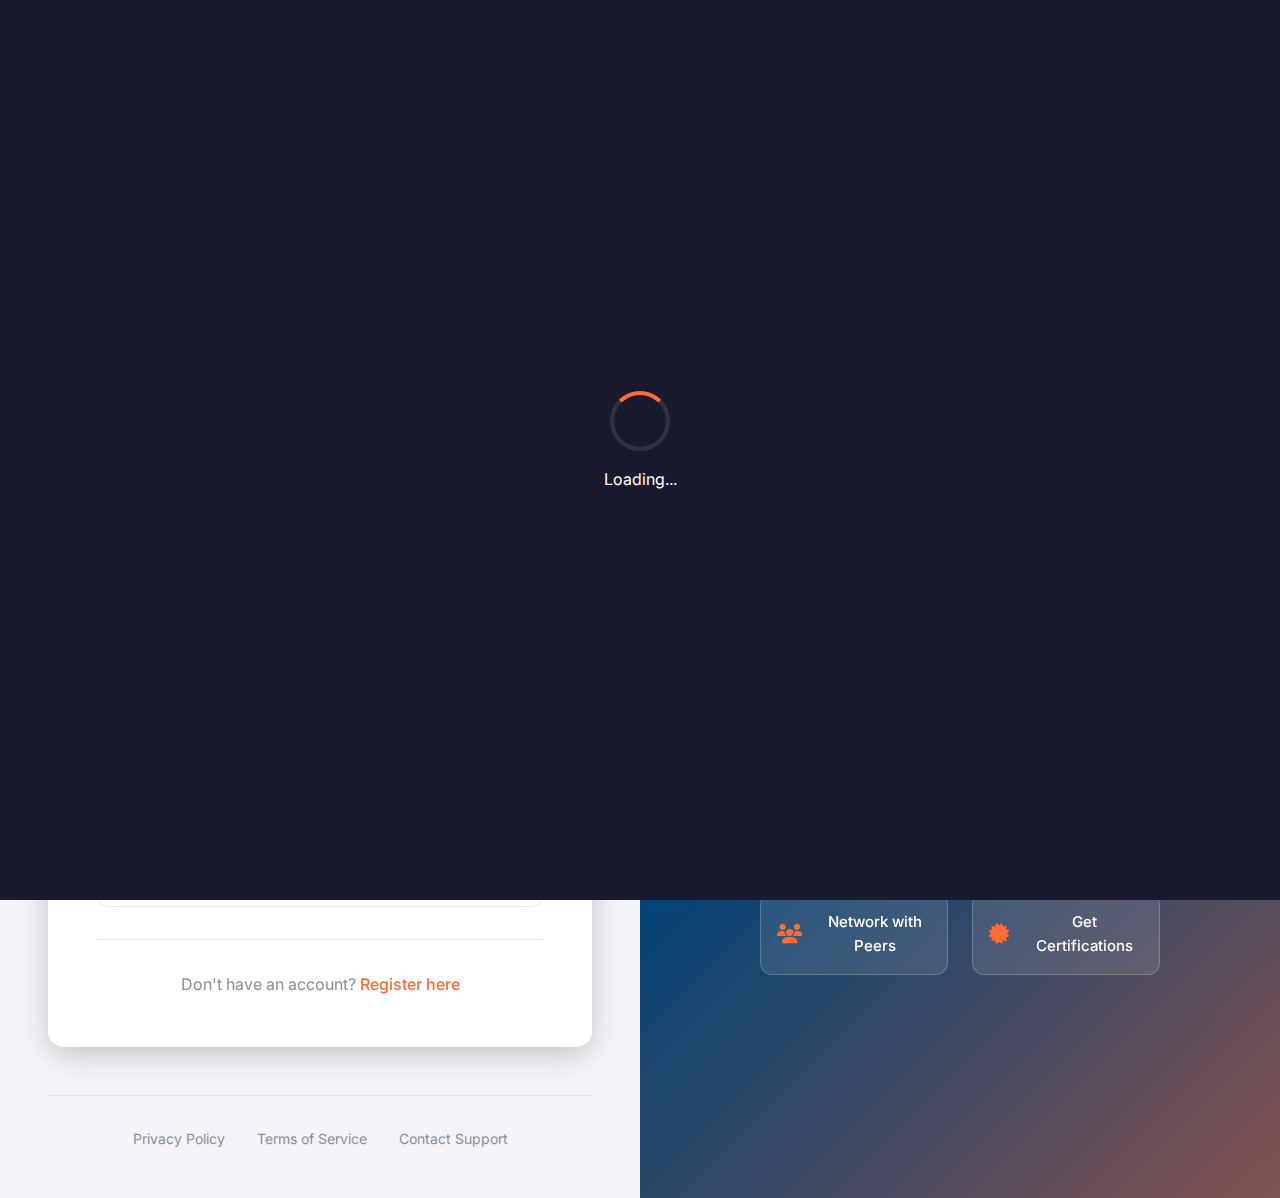
<file: login.html>
<!DOCTYPE html>
<html lang="en">
<head>
    <meta charset="UTF-8">
    <meta name="viewport" content="width=device-width, initial-scale=1.0">
    <title>Login | TechnoFest 2024 | Cybersecurity Department</title>
    <link rel="stylesheet" href="styles/styles.css">
    <link rel="stylesheet" href="styles/auth.css">
    <link rel="preconnect" href="https://fonts.googleapis.com">
    <link rel="preconnect" href="https://fonts.gstatic.com" crossorigin>
    <link href="https://fonts.googleapis.com/css2?family=Poppins:wght@300;400;500;600;700&family=Inter:wght@300;400;500;600&display=swap" rel="stylesheet">
    <link rel="stylesheet" href="https://cdnjs.cloudflare.com/ajax/libs/font-awesome/6.4.0/css/all.min.css">
</head>
<body>
    <!-- Loading Screen -->
    <div class="loading-screen">
        <div class="loading-spinner">
            <div class="spinner-circle"></div>
            <p>Loading...</p>
        </div>
    </div>

    <!-- Auth Container -->
    <div class="auth-container">
        <!-- Left Side - Form -->
        <div class="auth-form-container">
            <div class="auth-header">
                <a href="index.html" class="back-home">
                    <i class="fas fa-arrow-left"></i> Back to Home
                </a>
                <div class="auth-logo">
                    <i class="fas fa-shield-alt"></i>
                    <div>
                        <h2>Sri Nidhi College of Engineering</h2>
                        <p>Cybersecurity Department</p>
                    </div>
                </div>
            </div>

            <div class="auth-card glass-effect">
                <div class="auth-card-header">
                    <h1>Welcome Back</h1>
                    <p>Sign in to your TechnoFest account</p>
                </div>

                <!-- Alert Messages -->
                <div class="alert" id="alertMessage" style="display: none;">
                    <i class="fas fa-exclamation-circle"></i>
                    <span id="alertText"></span>
                </div>

                <!-- Login Form -->
                <form id="loginForm">
                    <div class="form-group">
                        <label for="email" class="form-label">
                            <i class="fas fa-envelope"></i> Email Address
                        </label>
                        <input type="email" id="email" class="form-control" 
                               placeholder="Enter your email" required>
                        <div class="form-text error" id="emailError"></div>
                    </div>

                    <div class="form-group">
                        <label for="password" class="form-label">
                            <i class="fas fa-lock"></i> Password
                        </label>
                        <div class="password-input">
                            <input type="password" id="password" class="form-control" 
                                   placeholder="Enter your password" required>
                            <button type="button" class="password-toggle" id="passwordToggle">
                                <i class="fas fa-eye"></i>
                            </button>
                        </div>
                        <div class="form-text error" id="passwordError"></div>
                    </div>

                    <div class="form-options">
                        <div class="form-check">
                            <input type="checkbox" id="rememberMe" class="form-check-input">
                            <label for="rememberMe" class="form-check-label">Remember me</label>
                        </div>
                        <a href="#" class="forgot-password" id="forgotPassword">
                            Forgot Password?
                        </a>
                    </div>

                    <button type="submit" class="btn-primary btn-auth" id="loginBtn">
                        <span>Sign In</span>
                        <i class="fas fa-sign-in-alt"></i>
                        <i class="fas fa-spinner fa-spin" id="loginSpinner" style="display: none;"></i>
                    </button>
                </form>

                <div class="divider">
                    <span>OR</span>
                </div>

                <button class="btn-google" id="googleLoginBtn">
                    <i class="fab fa-google"></i>
                    <span>Sign in with Google</span>
                </button>

                <div class="auth-footer">
                    <p>Don't have an account? <a href="register.html">Register here</a></p>
                </div>
            </div>

            <div class="auth-footer-links">
                <a href="#">Privacy Policy</a>
                <a href="#">Terms of Service</a>
                <a href="#">Contact Support</a>
            </div>
        </div>

        <!-- Right Side - Background -->
        <div class="auth-background">
            <div class="background-overlay"></div>
            <div class="background-content">
                <div class="floating-icons">
                    <i class="fas fa-shield-alt"></i>
                    <i class="fas fa-lock"></i>
                    <i class="fas fa-code"></i>
                    <i class="fas fa-network-wired"></i>
                    <i class="fas fa-user-shield"></i>
                </div>
                <div class="background-text">
                    <h2>Join TechnoFest 2024</h2>
                    <p>Experience cutting-edge cybersecurity events, workshops, and competitions. Connect with experts and showcase your skills.</p>
                    <div class="background-features">
                        <div class="feature">
                            <i class="fas fa-calendar-check"></i>
                            <span>Register for Events</span>
                        </div>
                        <div class="feature">
                            <i class="fas fa-trophy"></i>
                            <span>Win Exciting Prizes</span>
                        </div>
                        <div class="feature">
                            <i class="fas fa-users"></i>
                            <span>Network with Peers</span>
                        </div>
                        <div class="feature">
                            <i class="fas fa-certificate"></i>
                            <span>Get Certifications</span>
                        </div>
                    </div>
                </div>
            </div>
        </div>
    </div>

    <!-- Forgot Password Modal -->
    <div class="modal" id="forgotPasswordModal">
        <div class="modal-content">
            <div class="modal-header">
                <h3 class="modal-title">
                    <i class="fas fa-key"></i> Reset Password
                </h3>
                <button class="modal-close" id="forgotPasswordClose">
                    <i class="fas fa-times"></i>
                </button>
            </div>
            
            <form id="forgotPasswordForm">
                <div class="modal-body">
                    <p>Enter your email address and we'll send you a link to reset your password.</p>
                    
                    <div class="form-group">
                        <label for="resetEmail" class="form-label">Email Address</label>
                        <input type="email" id="resetEmail" class="form-control" 
                               placeholder="Enter your registered email" required>
                        <div class="form-text error" id="resetEmailError"></div>
                    </div>
                </div>
                
                <div class="modal-footer">
                    <button type="button" class="btn-outline" id="cancelResetBtn">
                        Cancel
                    </button>
                    <button type="submit" class="btn-primary">
                        <span>Send Reset Link</span>
                        <i class="fas fa-paper-plane"></i>
                    </button>
                </div>
            </form>
        </div>
    </div>

    <script src="js/firebase-config.js"></script>
    <script src="js/main.js"></script>
    <script src="js/auth.js"></script>
</body>
</html>
</file>
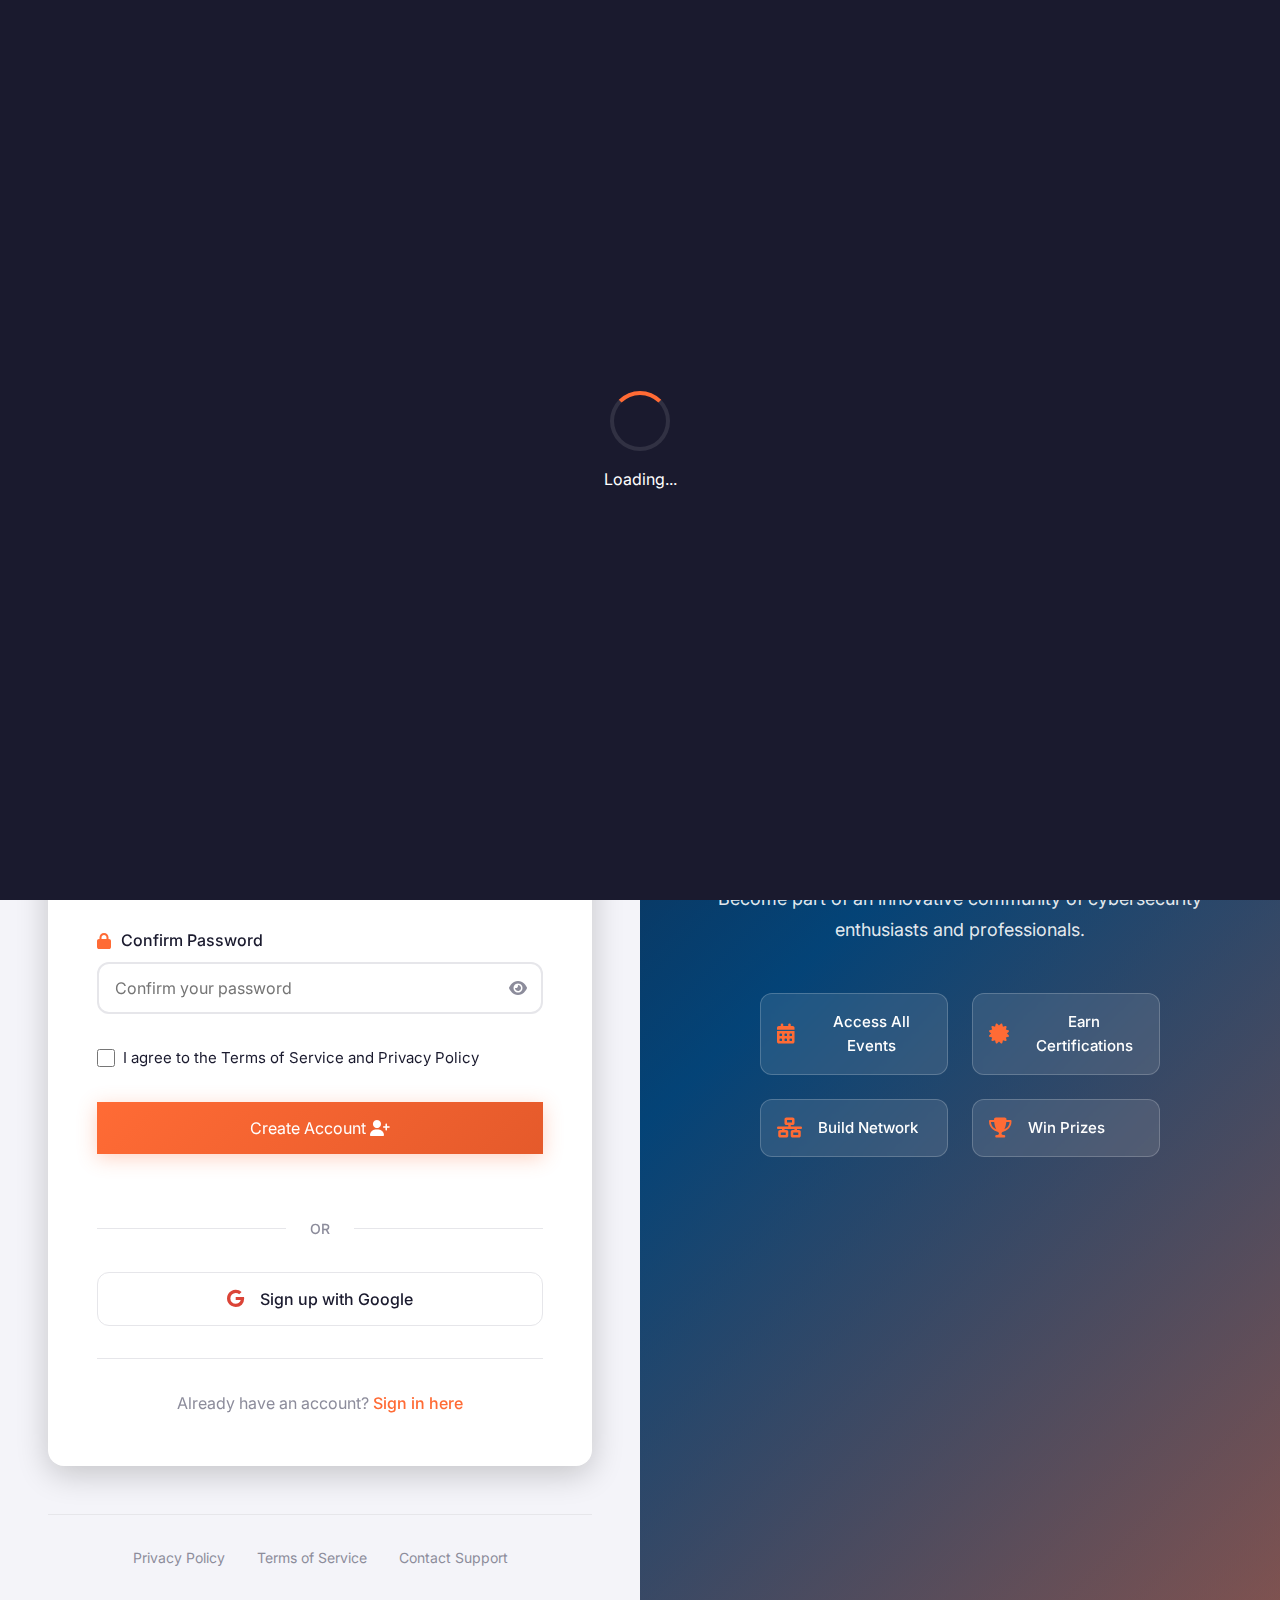
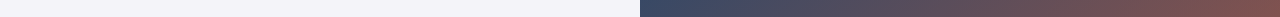
<file: register.html>
<!DOCTYPE html>
<html lang="en">
<head>
    <meta charset="UTF-8">
    <meta name="viewport" content="width=device-width, initial-scale=1.0">
    <title>Register | TechnoFest 2024 | Cybersecurity Department</title>
    <link rel="stylesheet" href="styles/styles.css">
    <link rel="stylesheet" href="styles/auth.css">
    <link rel="preconnect" href="https://fonts.googleapis.com">
    <link rel="preconnect" href="https://fonts.gstatic.com" crossorigin>
    <link href="https://fonts.googleapis.com/css2?family=Poppins:wght@300;400;500;600;700&family=Inter:wght@300;400;500;600&display=swap" rel="stylesheet">
    <link rel="stylesheet" href="https://cdnjs.cloudflare.com/ajax/libs/font-awesome/6.4.0/css/all.min.css">
</head>
<body>
    <!-- Loading Screen -->
    <div class="loading-screen">
        <div class="loading-spinner">
            <div class="spinner-circle"></div>
            <p>Loading...</p>
        </div>
    </div>

    <!-- Auth Container -->
    <div class="auth-container">
        <!-- Left Side - Form -->
        <div class="auth-form-container">
            <div class="auth-header">
                <a href="index.html" class="back-home">
                    <i class="fas fa-arrow-left"></i> Back to Home
                </a>
                <div class="auth-logo">
                    <i class="fas fa-shield-alt"></i>
                    <div>
                        <h2>Sri Nidhi College of Engineering</h2>
                        <p>Cybersecurity Department</p>
                    </div>
                </div>
            </div>

            <div class="auth-card glass-effect">
                <div class="auth-card-header">
                    <h1>Create Account</h1>
                    <p>Join TechnoFest 2024 and explore exciting events</p>
                </div>

                <!-- Alert Messages -->
                <div class="alert" id="alertMessage" style="display: none;">
                    <i class="fas fa-exclamation-circle"></i>
                    <span id="alertText"></span>
                </div>

                <!-- Registration Form -->
                <form id="registerForm">
                    <div class="form-group">
                        <label for="fullName" class="form-label">
                            <i class="fas fa-user"></i> Full Name
                        </label>
                        <input type="text" id="fullName" class="form-control" 
                               placeholder="Enter your full name" required minlength="3" maxlength="50">
                        <div class="form-text error" id="nameError"></div>
                    </div>

                    <div class="form-group">
                        <label for="email" class="form-label">
                            <i class="fas fa-envelope"></i> Email Address
                        </label>
                        <input type="email" id="email" class="form-control" 
                               placeholder="Enter your email" required>
                        <div class="form-text error" id="emailError"></div>
                    </div>

                    <div class="form-group">
                        <label for="password" class="form-label">
                            <i class="fas fa-lock"></i> Password
                        </label>
                        <div class="password-input">
                            <input type="password" id="password" class="form-control" 
                                   placeholder="Create a strong password" required minlength="6">
                            <button type="button" class="password-toggle" id="passwordToggle">
                                <i class="fas fa-eye"></i>
                            </button>
                        </div>
                        <div class="form-text error" id="passwordError"></div>
                        <div class="password-strength" id="passwordStrength">
                            <div class="strength-bar">
                                <div class="strength-fill" id="strengthFill"></div>
                            </div>
                            <span class="strength-text" id="strengthText">Weak</span>
                        </div>
                        <div class="password-requirements">
                            <p class="requirement" id="lengthReq">
                                <i class="fas fa-check-circle"></i>
                                At least 6 characters
                            </p>
                            <p class="requirement" id="upperReq">
                                <i class="fas fa-check-circle"></i>
                                One uppercase letter
                            </p>
                            <p class="requirement" id="lowerReq">
                                <i class="fas fa-check-circle"></i>
                                One lowercase letter
                            </p>
                            <p class="requirement" id="numberReq">
                                <i class="fas fa-check-circle"></i>
                                One number
                            </p>
                        </div>
                    </div>

                    <div class="form-group">
                        <label for="confirmPassword" class="form-label">
                            <i class="fas fa-lock"></i> Confirm Password
                        </label>
                        <div class="password-input">
                            <input type="password" id="confirmPassword" class="form-control" 
                                   placeholder="Confirm your password" required>
                            <button type="button" class="password-toggle" id="confirmPasswordToggle">
                                <i class="fas fa-eye"></i>
                            </button>
                        </div>
                        <div class="form-text error" id="confirmPasswordError"></div>
                    </div>

                    <div class="form-group">
                        <div class="form-check">
                            <input type="checkbox" id="terms" class="form-check-input" required>
                            <label for="terms" class="form-check-label">
                                I agree to the <a href="#" class="terms-link">Terms of Service</a> and <a href="#" class="terms-link">Privacy Policy</a>
                            </label>
                        </div>
                        <div class="form-text error" id="termsError"></div>
                    </div>

                    <button type="submit" class="btn-primary btn-auth" id="registerBtn">
                        <span>Create Account</span>
                        <i class="fas fa-user-plus"></i>
                        <i class="fas fa-spinner fa-spin" id="registerSpinner" style="display: none;"></i>
                    </button>
                </form>

                <div class="divider">
                    <span>OR</span>
                </div>

                <button class="btn-google" id="googleRegisterBtn">
                    <i class="fab fa-google"></i>
                    <span>Sign up with Google</span>
                </button>

                <div class="auth-footer">
                    <p>Already have an account? <a href="login.html">Sign in here</a></p>
                </div>
            </div>

            <div class="auth-footer-links">
                <a href="#">Privacy Policy</a>
                <a href="#">Terms of Service</a>
                <a href="#">Contact Support</a>
            </div>
        </div>

        <!-- Right Side - Background -->
        <div class="auth-background">
            <div class="background-overlay"></div>
            <div class="background-content">
                <div class="floating-icons">
                    <i class="fas fa-shield-alt"></i>
                    <i class="fas fa-lock"></i>
                    <i class="fas fa-code"></i>
                    <i class="fas fa-network-wired"></i>
                    <i class="fas fa-user-shield"></i>
                </div>
                <div class="background-text">
                    <h2>Why Join TechnoFest?</h2>
                    <p>Become part of an innovative community of cybersecurity enthusiasts and professionals.</p>
                    <div class="background-features">
                        <div class="feature">
                            <i class="fas fa-calendar-alt"></i>
                            <span>Access All Events</span>
                        </div>
                        <div class="feature">
                            <i class="fas fa-certificate"></i>
                            <span>Earn Certifications</span>
                        </div>
                        <div class="feature">
                            <i class="fas fa-network-wired"></i>
                            <span>Build Network</span>
                        </div>
                        <div class="feature">
                            <i class="fas fa-trophy"></i>
                            <span>Win Prizes</span>
                        </div>
                    </div>
                </div>
            </div>
        </div>
    </div>

    <!-- Terms Modal -->
    <div class="modal" id="termsModal">
        <div class="modal-content">
            <div class="modal-header">
                <h3 class="modal-title">
                    <i class="fas fa-file-contract"></i> Terms of Service
                </h3>
                <button class="modal-close" id="termsModalClose">
                    <i class="fas fa-times"></i>
                </button>
            </div>
            
            <div class="modal-body">
                <div class="terms-content">
                    <h4>1. Acceptance of Terms</h4>
                    <p>By registering for TechnoFest 2024, you agree to be bound by these Terms of Service.</p>
                    
                    <h4>2. Event Participation</h4>
                    <p>Participants must adhere to all event rules and maintain professional conduct.</p>
                    
                    <h4>3. Code of Conduct</h4>
                    <p>All participants must follow the cybersecurity department's code of ethics and conduct.</p>
                    
                    <h4>4. Privacy Policy</h4>
                    <p>Your personal information will be protected and used only for event-related purposes.</p>
                    
                    <h4>5. Liability</h4>
                    <p>The college is not responsible for personal belongings or injuries during events.</p>
                </div>
            </div>
            
            <div class="modal-footer">
                <button type="button" class="btn-primary" id="acceptTermsBtn">
                    I Understand
                </button>
            </div>
        </div>
    </div>

    <script src="js/firebase-config.js"></script>
    <script src="js/main.js"></script>
    <script src="js/auth.js"></script>
</body>
</html>
</file>
<file: styles/auth.css>
/* ===== AUTH CONTAINER ===== */
.auth-container {
    display: grid;
    grid-template-columns: 1fr 1fr;
    min-height: 100vh;
}

/* ===== LEFT SIDE - FORM ===== */
.auth-form-container {
    padding: var(--space-xl);
    display: flex;
    flex-direction: column;
    background: var(--light);
    overflow-y: auto;
}

.auth-header {
    margin-bottom: var(--space-xl);
}

.back-home {
    display: inline-flex;
    align-items: center;
    gap: 0.5rem;
    color: var(--primary);
    font-weight: 500;
    margin-bottom: var(--space-lg);
    transition: var(--transition-normal);
}

.back-home:hover {
    color: var(--primary-dark);
    transform: translateX(-5px);
}

.auth-logo {
    display: flex;
    align-items: center;
    gap: var(--space-md);
}

.auth-logo i {
    font-size: 2.5rem;
    color: var(--primary);
}

.auth-logo h2 {
    font-size: 1.5rem;
    color: var(--dark);
    margin-bottom: 0.25rem;
}

.auth-logo p {
    color: var(--gray);
    margin-bottom: 0;
    font-size: 0.875rem;
}

.auth-card {
    background: white;
    border-radius: var(--radius-lg);
    padding: var(--space-xl);
    box-shadow: var(--shadow-lg);
    margin-bottom: var(--space-xl);
    flex: 1;
}

.auth-card-header {
    text-align: center;
    margin-bottom: var(--space-xl);
}

.auth-card-header h1 {
    font-size: 2rem;
    color: var(--dark);
    margin-bottom: var(--space-sm);
}

.auth-card-header p {
    color: var(--gray);
    margin-bottom: 0;
}

/* ===== FORM STYLES ===== */
.auth-card .form-group {
    margin-bottom: var(--space-lg);
}

.auth-card .form-label {
    display: flex;
    align-items: center;
    gap: 0.5rem;
    margin-bottom: var(--space-xs);
}

.auth-card .form-label i {
    color: var(--primary);
    width: 16px;
}

.password-input {
    position: relative;
}

.password-toggle {
    position: absolute;
    right: 1rem;
    top: 50%;
    transform: translateY(-50%);
    color: var(--gray);
    transition: var(--transition-fast);
}

.password-toggle:hover {
    color: var(--primary);
}

.form-options {
    display: flex;
    justify-content: space-between;
    align-items: center;
    margin-bottom: var(--space-lg);
}

.forgot-password {
    color: var(--primary);
    font-size: 0.9375rem;
    font-weight: 500;
    transition: var(--transition-fast);
}

.forgot-password:hover {
    color: var(--primary-dark);
    text-decoration: underline;
}

.btn-auth {
    width: 100%;
    padding: 1rem;
    font-size: 1rem;
    margin-bottom: var(--space-lg);
}

/* ===== DIVIDER ===== */
.divider {
    display: flex;
    align-items: center;
    margin: var(--space-lg) 0;
    color: var(--gray);
}

.divider::before,
.divider::after {
    content: '';
    flex: 1;
    height: 1px;
    background: var(--light-gray);
}

.divider span {
    padding: 0 var(--space-md);
    font-size: 0.875rem;
    font-weight: 500;
}

/* ===== GOOGLE BUTTON ===== */
.btn-google {
    width: 100%;
    padding: 1rem;
    background: white;
    border: 1px solid var(--light-gray);
    border-radius: var(--radius-md);
    color: var(--dark);
    font-weight: 500;
    display: flex;
    align-items: center;
    justify-content: center;
    gap: var(--space-sm);
    transition: var(--transition-normal);
    margin-bottom: var(--space-lg);
}

.btn-google:hover {
    background: #f8f9fa;
    border-color: var(--gray);
    transform: translateY(-2px);
    box-shadow: var(--shadow-sm);
}

.btn-google i {
    color: #DB4437;
    font-size: 1.125rem;
}

.auth-footer {
    text-align: center;
    padding-top: var(--space-lg);
    border-top: 1px solid var(--light-gray);
}

.auth-footer p {
    color: var(--gray);
    margin-bottom: 0;
}

.auth-footer a {
    color: var(--primary);
    font-weight: 500;
    transition: var(--transition-fast);
}

.auth-footer a:hover {
    color: var(--primary-dark);
    text-decoration: underline;
}

.auth-footer-links {
    display: flex;
    justify-content: center;
    gap: var(--space-lg);
    flex-wrap: wrap;
    padding-top: var(--space-lg);
    border-top: 1px solid var(--light-gray);
}

.auth-footer-links a {
    color: var(--gray);
    font-size: 0.875rem;
    transition: var(--transition-fast);
}

.auth-footer-links a:hover {
    color: var(--primary);
}

/* ===== RIGHT SIDE - BACKGROUND ===== */
.auth-background {
    position: relative;
    background: linear-gradient(135deg, var(--dark) 0%, var(--secondary-dark) 100%);
    overflow: hidden;
}

.background-overlay {
    position: absolute;
    top: 0;
    left: 0;
    width: 100%;
    height: 100%;
    background: linear-gradient(135deg, 
        rgba(26, 26, 46, 0.9) 0%,
        rgba(0, 78, 137, 0.7) 50%,
        rgba(255, 107, 53, 0.5) 100%);
}

.background-content {
    position: relative;
    z-index: 1;
    height: 100%;
    display: flex;
    flex-direction: column;
    justify-content: center;
    align-items: center;
    padding: var(--space-xl);
    color: white;
    text-align: center;
}

.floating-icons {
    position: relative;
    width: 300px;
    height: 300px;
    margin-bottom: var(--space-xl);
}

.floating-icons i {
    position: absolute;
    font-size: 3rem;
    color: rgba(255, 255, 255, 0.3);
    animation: floatIcon 20s infinite linear;
}

.floating-icons i:nth-child(1) {
    top: 10%;
    left: 10%;
    animation-delay: 0s;
    color: rgba(255, 107, 53, 0.4);
}

.floating-icons i:nth-child(2) {
    top: 20%;
    right: 15%;
    animation-delay: 4s;
    color: rgba(0, 78, 137, 0.4);
}

.floating-icons i:nth-child(3) {
    bottom: 15%;
    left: 20%;
    animation-delay: 8s;
    color: rgba(247, 184, 1, 0.4);
}

.floating-icons i:nth-child(4) {
    bottom: 25%;
    right: 10%;
    animation-delay: 12s;
    color: rgba(46, 204, 113, 0.4);
}

.floating-icons i:nth-child(5) {
    top: 50%;
    left: 50%;
    transform: translate(-50%, -50%);
    font-size: 5rem;
    color: rgba(255, 255, 255, 0.2);
    animation: pulse 3s infinite alternate;
}

@keyframes floatIcon {
    0%, 100% {
        transform: translateY(0) rotate(0deg);
    }
    25% {
        transform: translateY(-20px) rotate(90deg);
    }
    50% {
        transform: translateY(0) rotate(180deg);
    }
    75% {
        transform: translateY(20px) rotate(270deg);
    }
}

@keyframes pulse {
    0% {
        transform: translate(-50%, -50%) scale(1);
        opacity: 0.2;
    }
    100% {
        transform: translate(-50%, -50%) scale(1.1);
        opacity: 0.3;
    }
}

.background-text {
    max-width: 500px;
}

.background-text h2 {
    font-size: 2.5rem;
    margin-bottom: var(--space-md);
    background: linear-gradient(135deg, #FF6B35, #FFD166);
    -webkit-background-clip: text;
    -webkit-text-fill-color: transparent;
    background-clip: text;
}

.background-text p {
    color: rgba(255, 255, 255, 0.9);
    margin-bottom: var(--space-xl);
    font-size: 1.125rem;
    line-height: 1.7;
}

.background-features {
    display: grid;
    grid-template-columns: repeat(2, 1fr);
    gap: var(--space-md);
    max-width: 400px;
    margin: 0 auto;
}

.feature {
    display: flex;
    align-items: center;
    gap: var(--space-sm);
    padding: var(--space-sm);
    background: rgba(255, 255, 255, 0.1);
    border-radius: var(--radius-md);
    backdrop-filter: blur(5px);
    border: 1px solid rgba(255, 255, 255, 0.2);
    transition: var(--transition-normal);
}

.feature:hover {
    background: rgba(255, 255, 255, 0.15);
    transform: translateY(-5px);
}

.feature i {
    color: var(--primary);
    font-size: 1.25rem;
}

.feature span {
    color: white;
    font-size: 0.9375rem;
    font-weight: 500;
}

/* ===== FORGOT PASSWORD MODAL ===== */
#forgotPasswordModal .modal-content {
    max-width: 400px;
}

/* ===== RESPONSIVE DESIGN ===== */
@media (max-width: 1024px) {
    .auth-container {
        grid-template-columns: 1fr;
    }
    
    .auth-background {
        display: none;
    }
    
    .auth-form-container {
        padding: var(--space-lg);
    }
}

@media (max-width: 768px) {
    .auth-card {
        padding: var(--space-lg);
    }
    
    .auth-logo {
        flex-direction: column;
        text-align: center;
        gap: var(--space-sm);
    }
    
    .auth-logo h2 {
        font-size: 1.25rem;
    }
    
    .form-options {
        flex-direction: column;
        align-items: flex-start;
        gap: var(--space-sm);
    }
    
    .background-features {
        grid-template-columns: 1fr;
    }
    
    .auth-footer-links {
        flex-direction: column;
        align-items: center;
        gap: var(--space-sm);
    }
}

@media (max-width: 480px) {
    .auth-form-container {
        padding: var(--space-md);
    }
    
    .auth-card {
        padding: var(--space-md);
    }
    
    .auth-card-header h1 {
        font-size: 1.75rem;
    }
    
    .floating-icons {
        width: 200px;
        height: 200px;
    }
    
    .floating-icons i {
        font-size: 2rem;
    }
    
    .floating-icons i:nth-child(5) {
        font-size: 3rem;
    }
    
    .background-text h2 {
        font-size: 2rem;
    }
}
</file>
<file: styles/styles.css>
/* ===== CSS RESET & GLOBAL VARIABLES ===== */
:root {
    /* Color Palette */
    --primary: #FF6B35;
    --primary-dark: #E55A2B;
    --primary-light: #FF8B5C;
    --secondary: #004E89;
    --secondary-dark: #003A6B;
    --secondary-light: #0062A8;
    --accent: #F7B801;
    --accent-dark: #D9A301;
    --accent-light: #FFD166;
    --dark: #1A1A2E;
    --dark-light: #2A2A3E;
    --light: #F4F4F9;
    --light-gray: #E6E6EA;
    --gray: #8C8C9B;
    --success: #2ECC71;
    --success-dark: #25A25A;
    --danger: #E74C3C;
    --danger-dark: #C0392B;
    
    /* Gradients */
    --gradient-primary: linear-gradient(135deg, var(--primary) 0%, var(--primary-dark) 100%);
    --gradient-secondary: linear-gradient(135deg, var(--secondary) 0%, var(--secondary-dark) 100%);
    --gradient-accent: linear-gradient(135deg, var(--accent) 0%, var(--accent-dark) 100%);
    --gradient-dark: linear-gradient(135deg, var(--dark) 0%, #16213E 100%);
    --gradient-glass: linear-gradient(135deg, rgba(255, 255, 255, 0.1) 0%, rgba(255, 255, 255, 0.05) 100%);
    
    /* Shadows */
    --shadow-sm: 0 2px 8px rgba(0, 0, 0, 0.1);
    --shadow-md: 0 4px 16px rgba(0, 0, 0, 0.15);
    --shadow-lg: 0 8px 32px rgba(0, 0, 0, 0.2);
    --shadow-primary: 0 4px 20px rgba(255, 107, 53, 0.3);
    --shadow-secondary: 0 4px 20px rgba(0, 78, 137, 0.3);
    
    /* Typography */
    --font-primary: 'Poppins', sans-serif;
    --font-secondary: 'Inter', sans-serif;
    
    /* Spacing */
    --space-xs: 0.5rem;
    --space-sm: 1rem;
    --space-md: 1.5rem;
    --space-lg: 2rem;
    --space-xl: 3rem;
    --space-xxl: 5rem;
    
    /* Border Radius */
    --radius-sm: 8px;
    --radius-md: 12px;
    --radius-lg: 16px;
    --radius-xl: 24px;
    --radius-full: 9999px;
    
    /* Transitions */
    --transition-fast: 0.2s ease;
    --transition-normal: 0.3s ease;
    --transition-slow: 0.5s ease;
    
    /* Z-index layers */
    --z-dropdown: 1000;
    --z-modal: 2000;
    --z-tooltip: 3000;
    --z-loading: 4000;
}

/* ===== CSS RESET ===== */
* {
    margin: 0;
    padding: 0;
    box-sizing: border-box;
}

html {
    scroll-behavior: smooth;
    font-size: 16px;
}

body {
    font-family: var(--font-secondary);
    font-weight: 400;
    line-height: 1.6;
    color: var(--dark);
    background-color: var(--light);
    overflow-x: hidden;
}

h1, h2, h3, h4, h5, h6 {
    font-family: var(--font-primary);
    font-weight: 600;
    line-height: 1.3;
    margin-bottom: var(--space-sm);
}

h1 {
    font-size: 3.5rem;
    font-weight: 700;
}

h2 {
    font-size: 2.5rem;
}

h3 {
    font-size: 1.75rem;
}

h4 {
    font-size: 1.25rem;
}

p {
    margin-bottom: var(--space-sm);
}

a {
    text-decoration: none;
    color: inherit;
    transition: var(--transition-normal);
}

ul, ol {
    list-style: none;
}

img {
    max-width: 100%;
    height: auto;
    display: block;
}

button, input, textarea, select {
    font-family: inherit;
    font-size: inherit;
    border: none;
    outline: none;
    background: none;
}

button {
    cursor: pointer;
}

.container {
    width: 100%;
    max-width: 1200px;
    margin: 0 auto;
    padding: 0 var(--space-md);
}

/* ===== UTILITY CLASSES ===== */
.text-center { text-align: center; }
.text-left { text-align: left; }
.text-right { text-align: right; }

.flex { display: flex; }
.flex-col { flex-direction: column; }
.items-center { align-items: center; }
.items-start { align-items: flex-start; }
.items-end { align-items: flex-end; }
.justify-center { justify-content: center; }
.justify-between { justify-content: space-between; }
.justify-end { justify-content: flex-end; }
.flex-wrap { flex-wrap: wrap; }
.flex-1 { flex: 1; }

.grid { display: grid; }
.grid-cols-1 { grid-template-columns: repeat(1, 1fr); }
.grid-cols-2 { grid-template-columns: repeat(2, 1fr); }
.grid-cols-3 { grid-template-columns: repeat(3, 1fr); }
.grid-cols-4 { grid-template-columns: repeat(4, 1fr); }
.gap-sm { gap: var(--space-sm); }
.gap-md { gap: var(--space-md); }
.gap-lg { gap: var(--space-lg); }

.mt-xs { margin-top: var(--space-xs); }
.mt-sm { margin-top: var(--space-sm); }
.mt-md { margin-top: var(--space-md); }
.mt-lg { margin-top: var(--space-lg); }
.mb-xs { margin-bottom: var(--space-xs); }
.mb-sm { margin-bottom: var(--space-sm); }
.mb-md { margin-bottom: var(--space-md); }
.mb-lg { margin-bottom: var(--space-lg); }

.p-xs { padding: var(--space-xs); }
.p-sm { padding: var(--space-sm); }
.p-md { padding: var(--space-md); }
.p-lg { padding: var(--space-lg); }

.rounded-sm { border-radius: var(--radius-sm); }
.rounded-md { border-radius: var(--radius-md); }
.rounded-lg { border-radius: var(--radius-lg); }
.rounded-full { border-radius: var(--radius-full); }

.shadow-sm { box-shadow: var(--shadow-sm); }
.shadow-md { box-shadow: var(--shadow-md); }
.shadow-lg { box-shadow: var(--shadow-lg); }

.bg-primary { background-color: var(--primary); }
.bg-secondary { background-color: var(--secondary); }
.bg-accent { background-color: var(--accent); }
.bg-dark { background-color: var(--dark); }
.bg-light { background-color: var(--light); }
.bg-success { background-color: var(--success); }
.bg-danger { background-color: var(--danger); }

.text-primary { color: var(--primary); }
.text-secondary { color: var(--secondary); }
.text-accent { color: var(--accent); }
.text-dark { color: var(--dark); }
.text-light { color: var(--light); }
.text-success { color: var(--success); }
.text-danger { color: var(--danger); }
.text-gray { color: var(--gray); }

.glass-effect {
    background: var(--gradient-glass);
    backdrop-filter: blur(10px);
    -webkit-backdrop-filter: blur(10px);
    border: 1px solid rgba(255, 255, 255, 0.1);
}

.hidden { display: none; }
.visible { display: block; }

/* ===== BUTTONS ===== */
.btn {
    display: inline-flex;
    align-items: center;
    justify-content: center;
    gap: 0.5rem;
    padding: 0.75rem 1.5rem;
    font-weight: 500;
    border-radius: var(--radius-md);
    transition: all var(--transition-normal);
    position: relative;
    overflow: hidden;
    z-index: 1;
    border: none;
    cursor: pointer;
    font-family: var(--font-primary);
}

.btn::before {
    content: '';
    position: absolute;
    top: 0;
    left: -100%;
    width: 100%;
    height: 100%;
    background: linear-gradient(90deg, transparent, rgba(255, 255, 255, 0.2), transparent);
    transition: left var(--transition-normal);
    z-index: -1;
}

.btn:hover::before {
    left: 100%;
}

.btn-primary {
    background: var(--gradient-primary);
    color: white;
    box-shadow: var(--shadow-primary);
}

.btn-primary:hover {
    transform: translateY(-2px);
    box-shadow: 0 6px 24px rgba(255, 107, 53, 0.4);
}

.btn-secondary {
    background: var(--gradient-secondary);
    color: white;
    box-shadow: var(--shadow-secondary);
}

.btn-secondary:hover {
    transform: translateY(-2px);
    box-shadow: 0 6px 24px rgba(0, 78, 137, 0.4);
}

.btn-accent {
    background: var(--gradient-accent);
    color: var(--dark);
    box-shadow: 0 4px 16px rgba(247, 184, 1, 0.3);
}

.btn-accent:hover {
    transform: translateY(-2px);
    box-shadow: 0 6px 24px rgba(247, 184, 1, 0.4);
}

.btn-outline {
    background: transparent;
    color: var(--primary);
    border: 2px solid var(--primary);
}

.btn-outline:hover {
    background: var(--primary);
    color: white;
}

.btn-danger {
    background: var(--danger);
    color: white;
}

.btn-danger:hover {
    background: var(--danger-dark);
    transform: translateY(-2px);
}

.btn-success {
    background: var(--success);
    color: white;
}

.btn-success:hover {
    background: var(--success-dark);
    transform: translateY(-2px);
}

.btn-sm {
    padding: 0.5rem 1rem;
    font-size: 0.875rem;
}

.btn-lg {
    padding: 1rem 2rem;
    font-size: 1.125rem;
}

.btn-icon {
    width: 2.5rem;
    height: 2.5rem;
    padding: 0;
    border-radius: var(--radius-full);
    display: inline-flex;
    align-items: center;
    justify-content: center;
}

.btn:disabled {
    opacity: 0.6;
    cursor: not-allowed;
    transform: none !important;
}

/* ===== CARDS ===== */
.card {
    background: white;
    border-radius: var(--radius-lg);
    padding: var(--space-lg);
    box-shadow: var(--shadow-md);
    transition: all var(--transition-normal);
    border: 1px solid var(--light-gray);
}

.card:hover {
    transform: translateY(-8px);
    box-shadow: var(--shadow-lg);
}

.card-glass {
    background: var(--gradient-glass);
    backdrop-filter: blur(10px);
    border: 1px solid rgba(255, 255, 255, 0.2);
}

.card-header {
    padding-bottom: var(--space-sm);
    border-bottom: 1px solid var(--light-gray);
    margin-bottom: var(--space-md);
}

.card-title {
    font-size: 1.5rem;
    color: var(--dark);
    margin-bottom: 0;
}

.card-body {
    padding: var(--space-sm) 0;
}

.card-footer {
    padding-top: var(--space-sm);
    border-top: 1px solid var(--light-gray);
    margin-top: var(--space-md);
}

/* ===== FORMS ===== */
.form-group {
    margin-bottom: var(--space-md);
}

.form-label {
    display: block;
    margin-bottom: var(--space-xs);
    font-weight: 500;
    color: var(--dark);
}

.form-control {
    width: 100%;
    padding: 0.875rem 1rem;
    background: white;
    border: 2px solid var(--light-gray);
    border-radius: var(--radius-md);
    font-size: 1rem;
    transition: all var(--transition-fast);
}

.form-control:focus {
    border-color: var(--primary);
    box-shadow: 0 0 0 3px rgba(255, 107, 53, 0.1);
    outline: none;
}

.form-control.error {
    border-color: var(--danger);
}

.form-control.success {
    border-color: var(--success);
}

.form-text {
    font-size: 0.875rem;
    color: var(--gray);
    margin-top: var(--space-xs);
}

.form-text.error {
    color: var(--danger);
}

.form-text.success {
    color: var(--success);
}

.form-check {
    display: flex;
    align-items: center;
    gap: 0.5rem;
}

.form-check-input {
    width: 1.125rem;
    height: 1.125rem;
    accent-color: var(--primary);
}

.form-check-label {
    font-size: 0.9375rem;
    color: var(--dark);
}

/* ===== NAVBAR ===== */
.navbar {
    position: fixed;
    top: 0;
    left: 0;
    width: 100%;
    z-index: var(--z-dropdown);
    background: rgba(26, 26, 46, 0.95);
    backdrop-filter: blur(10px);
    border-bottom: 1px solid rgba(255, 255, 255, 0.1);
    transition: all var(--transition-normal);
    padding: 1rem 0;
}

.navbar.scrolled {
    padding: 0.5rem 0;
    background: rgba(26, 26, 46, 0.98);
    box-shadow: var(--shadow-lg);
}

.nav-container {
    display: flex;
    align-items: center;
    justify-content: space-between;
    max-width: 1200px;
    margin: 0 auto;
    padding: 0 var(--space-md);
}

.nav-logo {
    display: flex;
    align-items: center;
    gap: var(--space-sm);
}

.logo-icon {
    width: 3rem;
    height: 3rem;
    background: var(--gradient-primary);
    border-radius: var(--radius-md);
    display: flex;
    align-items: center;
    justify-content: center;
    color: white;
    font-size: 1.5rem;
}

.logo-text h1 {
    font-size: 1.125rem;
    font-weight: 600;
    color: white;
    margin-bottom: 0.125rem;
    line-height: 1.2;
}

.logo-text p {
    font-size: 0.875rem;
    color: var(--light-gray);
    margin-bottom: 0;
    opacity: 0.9;
}

.nav-menu {
    display: flex;
    align-items: center;
    gap: var(--space-md);
}

.nav-links {
    display: flex;
    align-items: center;
    gap: var(--space-md);
}

.nav-links a {
    color: white;
    font-weight: 500;
    padding: 0.5rem 1rem;
    border-radius: var(--radius-md);
    position: relative;
}

.nav-links a::after {
    content: '';
    position: absolute;
    bottom: 0;
    left: 50%;
    width: 0;
    height: 2px;
    background: var(--primary);
    transition: all var(--transition-normal);
    transform: translateX(-50%);
}

.nav-links a:hover::after,
.nav-links a.active::after {
    width: 80%;
}

.nav-links a:hover {
    color: var(--primary);
}

.nav-links a.active {
    color: var(--primary);
}

.nav-links .login-btn {
    background: rgba(255, 255, 255, 0.1);
    border: 1px solid rgba(255, 255, 255, 0.2);
}

.nav-links .register-btn {
    background: var(--gradient-primary);
    color: white;
}

.nav-user {
    position: relative;
}

.user-profile {
    position: relative;
    cursor: pointer;
}

.user-profile img {
    width: 2.5rem;
    height: 2.5rem;
    border-radius: var(--radius-full);
    border: 2px solid var(--primary);
    transition: var(--transition-normal);
}

.user-profile:hover img {
    transform: scale(1.1);
    box-shadow: var(--shadow-primary);
}

.user-dropdown {
    position: absolute;
    top: 100%;
    right: 0;
    width: 250px;
    background: white;
    border-radius: var(--radius-md);
    box-shadow: var(--shadow-lg);
    padding: var(--space-md);
    margin-top: var(--space-sm);
    opacity: 0;
    visibility: hidden;
    transform: translateY(-10px);
    transition: all var(--transition-normal);
    z-index: var(--z-dropdown);
}

.user-profile:hover .user-dropdown {
    opacity: 1;
    visibility: visible;
    transform: translateY(0);
}

.user-info {
    padding-bottom: var(--space-sm);
    border-bottom: 1px solid var(--light-gray);
    margin-bottom: var(--space-sm);
}

.user-info h4 {
    font-size: 1rem;
    margin-bottom: 0.25rem;
    color: var(--dark);
}

.user-info p {
    font-size: 0.875rem;
    color: var(--gray);
    margin-bottom: 0.5rem;
}

.user-role {
    display: inline-block;
    padding: 0.25rem 0.75rem;
    background: var(--gradient-primary);
    color: white;
    border-radius: var(--radius-full);
    font-size: 0.75rem;
    font-weight: 500;
}

.dropdown-links {
    display: flex;
    flex-direction: column;
    gap: 0.5rem;
}

.dropdown-links a {
    display: flex;
    align-items: center;
    gap: 0.75rem;
    padding: 0.5rem;
    color: var(--dark);
    border-radius: var(--radius-sm);
    transition: var(--transition-fast);
}

.dropdown-links a:hover {
    background: var(--light);
    color: var(--primary);
}

.dropdown-links a i {
    width: 1.25rem;
    color: var(--gray);
}

.dropdown-links a:hover i {
    color: var(--primary);
}

.admin-indicator {
    display: flex;
    align-items: center;
    gap: 0.5rem;
    padding: 0.5rem 1rem;
    background: var(--gradient-accent);
    color: var(--dark);
    border-radius: var(--radius-full);
    font-weight: 500;
    font-size: 0.875rem;
    animation: pulse 2s infinite;
}

@keyframes pulse {
    0%, 100% { opacity: 1; }
    50% { opacity: 0.8; }
}

.hamburger {
    display: none;
    flex-direction: column;
    gap: 4px;
    background: none;
    border: none;
    cursor: pointer;
    padding: 0.5rem;
}

.hamburger span {
    width: 24px;
    height: 2px;
    background: white;
    border-radius: 2px;
    transition: var(--transition-normal);
}

.hamburger.active span:nth-child(1) {
    transform: rotate(45deg) translate(5px, 5px);
}

.hamburger.active span:nth-child(2) {
    opacity: 0;
}

.hamburger.active span:nth-child(3) {
    transform: rotate(-45deg) translate(7px, -6px);
}

/* ===== LOADING SCREEN ===== */
.loading-screen {
    position: fixed;
    top: 0;
    left: 0;
    width: 100%;
    height: 100%;
    background: var(--dark);
    display: flex;
    align-items: center;
    justify-content: center;
    z-index: var(--z-loading);
    transition: opacity var(--transition-normal);
}

.loading-screen.hidden {
    opacity: 0;
    pointer-events: none;
}

.loading-spinner {
    text-align: center;
    color: white;
}

.spinner-circle {
    width: 60px;
    height: 60px;
    border: 4px solid rgba(255, 255, 255, 0.1);
    border-top-color: var(--primary);
    border-radius: 50%;
    margin: 0 auto var(--space-sm);
    animation: spin 1s linear infinite;
}

@keyframes spin {
    to { transform: rotate(360deg); }
}

.loading-spinner p {
    color: white;
    font-size: 1rem;
    animation: fadeInOut 2s infinite;
}

@keyframes fadeInOut {
    0%, 100% { opacity: 0.5; }
    50% { opacity: 1; }
}

/* ===== SECTIONS ===== */
section {
    padding: var(--space-xxl) 0;
}

.section-header {
    text-align: center;
    margin-bottom: var(--space-xl);
}

.section-title {
    font-size: 2.5rem;
    font-weight: 700;
    background: linear-gradient(135deg, var(--primary), var(--secondary));
    -webkit-background-clip: text;
    -webkit-text-fill-color: transparent;
    background-clip: text;
    margin-bottom: var(--space-xs);
}

.section-subtitle {
    font-size: 1.125rem;
    color: var(--gray);
    margin-bottom: var(--space-md);
}

.title-line {
    width: 60px;
    height: 4px;
    background: var(--gradient-primary);
    margin: 0 auto;
    border-radius: var(--radius-full);
}

/* ===== MODALS ===== */
.modal {
    position: fixed;
    top: 0;
    left: 0;
    width: 100%;
    height: 100%;
    background: rgba(26, 26, 46, 0.9);
    display: flex;
    align-items: center;
    justify-content: center;
    z-index: var(--z-modal);
    opacity: 0;
    visibility: hidden;
    transition: all var(--transition-normal);
    backdrop-filter: blur(5px);
}

.modal.active {
    opacity: 1;
    visibility: visible;
}

.modal-content {
    background: white;
    border-radius: var(--radius-lg);
    padding: var(--space-xl);
    max-width: 500px;
    width: 90%;
    max-height: 90vh;
    overflow-y: auto;
    transform: translateY(-20px);
    transition: transform var(--transition-normal);
    box-shadow: var(--shadow-lg);
}

.modal.active .modal-content {
    transform: translateY(0);
}

.modal-header {
    display: flex;
    align-items: center;
    justify-content: space-between;
    margin-bottom: var(--space-lg);
    padding-bottom: var(--space-sm);
    border-bottom: 1px solid var(--light-gray);
}

.modal-title {
    font-size: 1.5rem;
    color: var(--dark);
    margin-bottom: 0;
}

.modal-close {
    width: 2rem;
    height: 2rem;
    display: flex;
    align-items: center;
    justify-content: center;
    border-radius: var(--radius-full);
    background: var(--light);
    color: var(--dark);
    transition: var(--transition-fast);
}

.modal-close:hover {
    background: var(--light-gray);
    color: var(--danger);
}

.modal-body {
    padding: var(--space-sm) 0;
}

.modal-footer {
    display: flex;
    justify-content: flex-end;
    gap: var(--space-sm);
    margin-top: var(--space-lg);
    padding-top: var(--space-sm);
    border-top: 1px solid var(--light-gray);
}

/* ===== ALERTS ===== */
.alert {
    padding: var(--space-md);
    border-radius: var(--radius-md);
    margin-bottom: var(--space-md);
    display: flex;
    align-items: center;
    gap: var(--space-sm);
    animation: slideIn 0.3s ease;
}

@keyframes slideIn {
    from {
        opacity: 0;
        transform: translateY(-10px);
    }
    to {
        opacity: 1;
        transform: translateY(0);
    }
}

.alert-success {
    background: rgba(46, 204, 113, 0.1);
    border: 1px solid var(--success);
    color: var(--success-dark);
}

.alert-danger {
    background: rgba(231, 76, 60, 0.1);
    border: 1px solid var(--danger);
    color: var(--danger-dark);
}

.alert-warning {
    background: rgba(247, 184, 1, 0.1);
    border: 1px solid var(--accent);
    color: var(--accent-dark);
}

.alert-info {
    background: rgba(0, 78, 137, 0.1);
    border: 1px solid var(--secondary);
    color: var(--secondary-dark);
}

.alert i {
    font-size: 1.25rem;
}

/* ===== BACK TO TOP ===== */
.back-to-top {
    position: fixed;
    bottom: var(--space-lg);
    right: var(--space-lg);
    width: 3rem;
    height: 3rem;
    background: var(--gradient-primary);
    color: white;
    border-radius: var(--radius-full);
    display: flex;
    align-items: center;
    justify-content: center;
    font-size: 1.25rem;
    box-shadow: var(--shadow-lg);
    opacity: 0;
    visibility: hidden;
    transform: translateY(20px);
    transition: all var(--transition-normal);
    z-index: 100;
}

.back-to-top.visible {
    opacity: 1;
    visibility: visible;
    transform: translateY(0);
}

.back-to-top:hover {
    transform: translateY(-5px);
    box-shadow: 0 8px 32px rgba(255, 107, 53, 0.4);
}

/* ===== FOOTER ===== */
.footer {
    background: var(--dark);
    color: white;
    padding: var(--space-xxl) 0 var(--space-lg);
}

.footer-grid {
    display: grid;
    grid-template-columns: repeat(4, 1fr);
    gap: var(--space-xl);
    margin-bottom: var(--space-xl);
}

.footer-col h4 {
    color: white;
    font-size: 1.25rem;
    margin-bottom: var(--space-md);
    position: relative;
    padding-bottom: var(--space-sm);
}

.footer-col h4::after {
    content: '';
    position: absolute;
    bottom: 0;
    left: 0;
    width: 40px;
    height: 2px;
    background: var(--primary);
}

.footer-logo {
    display: flex;
    align-items: center;
    gap: var(--space-sm);
    margin-bottom: var(--space-md);
}

.footer-logo i {
    font-size: 2rem;
    color: var(--primary);
}

.footer-logo h3 {
    font-size: 1.125rem;
    color: white;
    margin-bottom: 0.25rem;
}

.footer-logo p {
    font-size: 0.875rem;
    color: var(--light-gray);
    margin-bottom: 0;
}

.footer-about {
    color: var(--light-gray);
    margin-bottom: var(--space-md);
    line-height: 1.7;
}

.footer-social {
    display: flex;
    gap: var(--space-sm);
}

.footer-social a {
    width: 2.5rem;
    height: 2.5rem;
    background: rgba(255, 255, 255, 0.1);
    border-radius: var(--radius-full);
    display: flex;
    align-items: center;
    justify-content: center;
    color: white;
    transition: var(--transition-normal);
}

.footer-social a:hover {
    background: var(--primary);
    transform: translateY(-3px);
}

.footer-links {
    display: flex;
    flex-direction: column;
    gap: 0.75rem;
}

.footer-links a {
    color: var(--light-gray);
    transition: var(--transition-fast);
}

.footer-links a:hover {
    color: var(--primary);
    padding-left: 0.5rem;
}

.footer-contact {
    display: flex;
    flex-direction: column;
    gap: var(--space-sm);
}

.footer-contact li {
    display: flex;
    align-items: flex-start;
    gap: var(--space-sm);
    color: var(--light-gray);
}

.footer-contact i {
    color: var(--primary);
    margin-top: 0.25rem;
}

.newsletter-form {
    display: flex;
    gap: var(--space-xs);
    margin-top: var(--space-sm);
}

.newsletter-form input {
    flex: 1;
    padding: 0.75rem 1rem;
    background: rgba(255, 255, 255, 0.1);
    border: 1px solid rgba(255, 255, 255, 0.2);
    border-radius: var(--radius-md);
    color: white;
}

.newsletter-form input::placeholder {
    color: rgba(255, 255, 255, 0.6);
}

.newsletter-form button {
    width: 3rem;
    background: var(--primary);
    color: white;
    border-radius: var(--radius-md);
    transition: var(--transition-normal);
}

.newsletter-form button:hover {
    background: var(--primary-dark);
}

.footer-bottom {
    padding-top: var(--space-lg);
    border-top: 1px solid rgba(255, 255, 255, 0.1);
    text-align: center;
    color: var(--light-gray);
    font-size: 0.875rem;
}

.footer-bottom p {
    margin-bottom: 0.5rem;
}

.footer-bottom i {
    color: var(--danger);
}

/* ===== SCROLLBAR STYLING ===== */
::-webkit-scrollbar {
    width: 10px;
}

::-webkit-scrollbar-track {
    background: var(--light);
}

::-webkit-scrollbar-thumb {
    background: var(--primary);
    border-radius: var(--radius-full);
}

::-webkit-scrollbar-thumb:hover {
    background: var(--primary-dark);
}

/* ===== RESPONSIVE DESIGN ===== */
@media (max-width: 1024px) {
    html { font-size: 15px; }
    h1 { font-size: 3rem; }
    h2 { font-size: 2.25rem; }
    .footer-grid { grid-template-columns: repeat(2, 1fr); }
}

@media (max-width: 768px) {
    html { font-size: 14px; }
    
    .navbar {
        padding: 0.75rem 0;
    }
    
    .hamburger {
        display: flex;
    }
    
    .nav-menu {
        position: fixed;
        top: 70px;
        left: 0;
        width: 100%;
        background: var(--dark);
        flex-direction: column;
        padding: var(--space-lg);
        transform: translateY(-100%);
        opacity: 0;
        visibility: hidden;
        transition: all var(--transition-normal);
        box-shadow: var(--shadow-lg);
        z-index: var(--z-dropdown);
    }
    
    .nav-menu.active {
        transform: translateY(0);
        opacity: 1;
        visibility: visible;
    }
    
    .nav-links {
        flex-direction: column;
        width: 100%;
        gap: 0.5rem;
    }
    
    .nav-links a {
        width: 100%;
        text-align: center;
        padding: 0.75rem;
    }
    
    .nav-user, .admin-indicator {
        width: 100%;
        justify-content: center;
    }
    
    .user-dropdown {
        position: static;
        width: 100%;
        margin-top: var(--space-sm);
        opacity: 1;
        visibility: visible;
        transform: none;
        display: none;
    }
    
    .user-profile:hover .user-dropdown {
        display: block;
    }
    
    .footer-grid {
        grid-template-columns: 1fr;
        gap: var(--space-lg);
    }
    
    .back-to-top {
        bottom: var(--space-md);
        right: var(--space-md);
    }
}

@media (max-width: 480px) {
    h1 { font-size: 2.5rem; }
    h2 { font-size: 2rem; }
    .container { padding: 0 var(--space-sm); }
    section { padding: var(--space-xl) 0; }
    .modal-content { padding: var(--space-lg); }
}

/* ===== PRINT STYLES ===== */
@media print {
    .navbar, .footer, .back-to-top,
    .modal, .loading-screen,
    .btn:not(.print-btn) {
        display: none !important;
    }
    
    body {
        background: white !important;
        color: black !important;
    }
    
    a {
        color: black !important;
        text-decoration: underline;
    }
}
</file>
